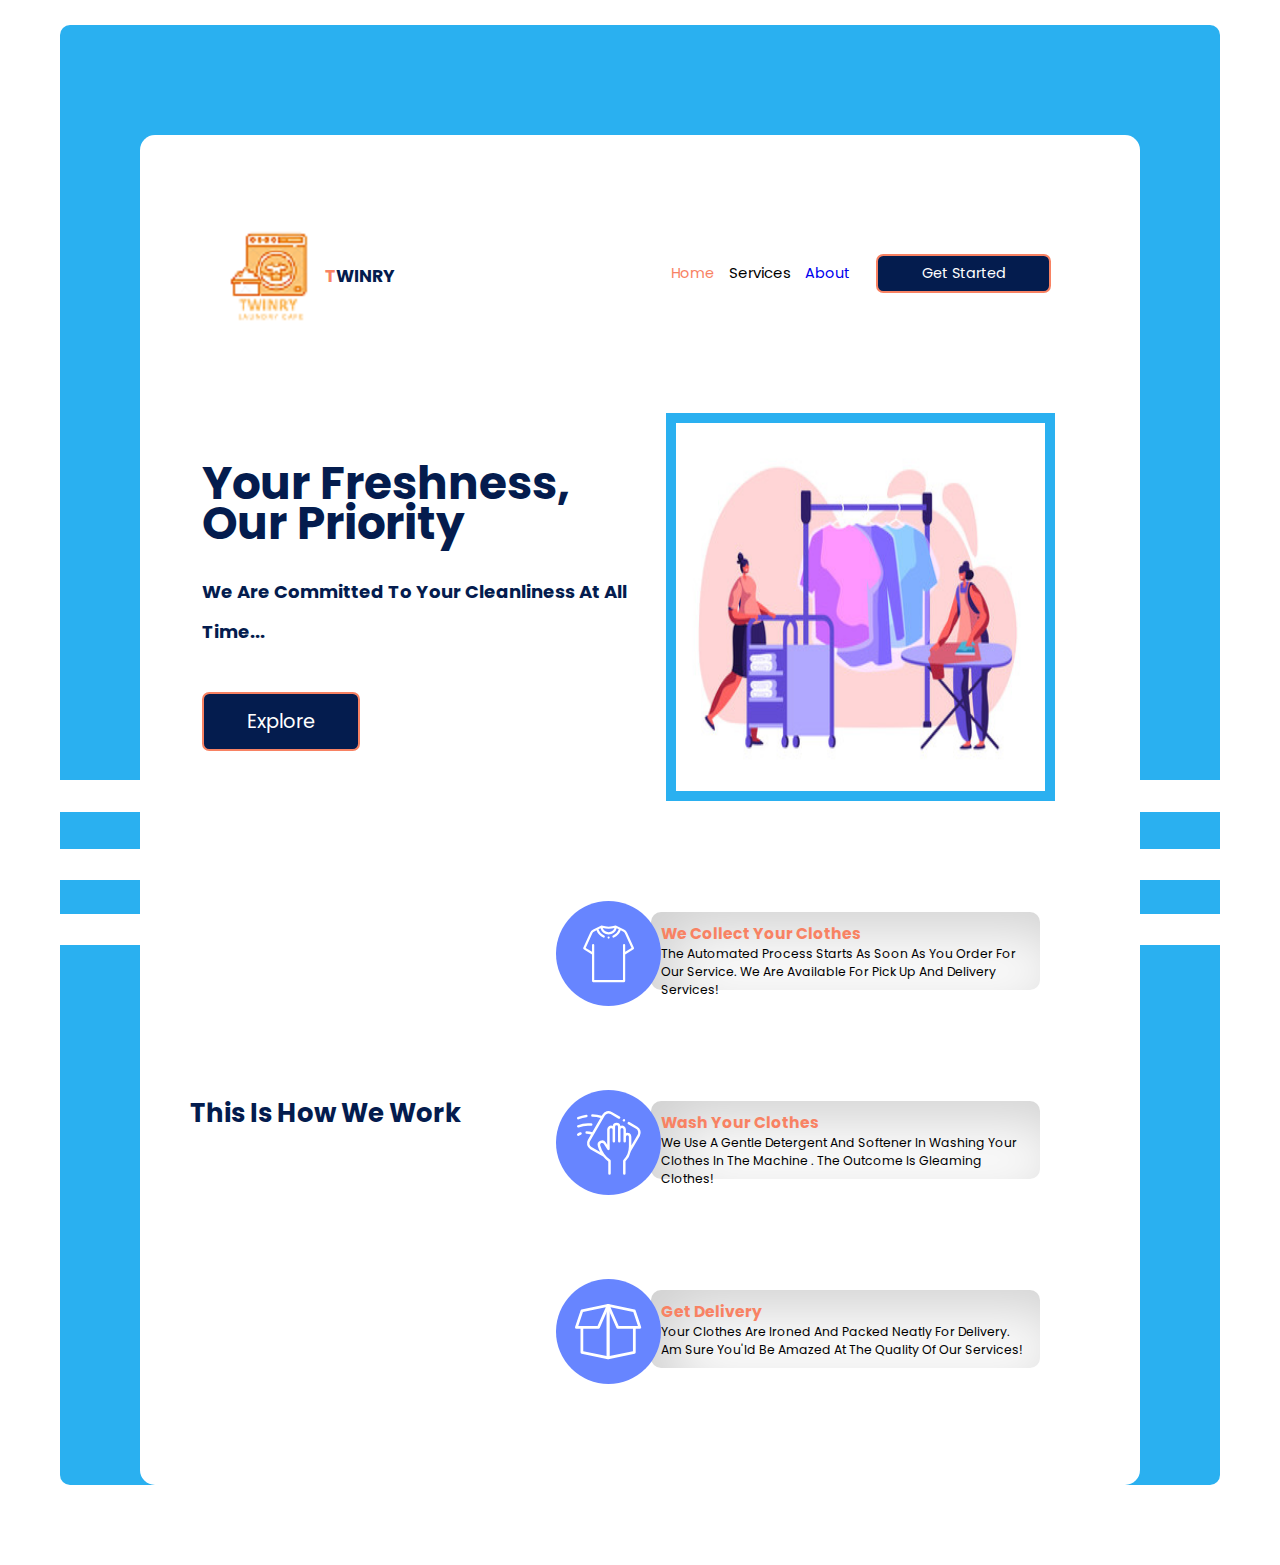
<file: index.html>
<!DOCTYPE html>
<html lang="en">

<head>
    <meta charset="UTF-8">
    <meta http-equiv="X-UA-Compatible" content="IE=edge">
    <meta name="viewport" content="width=device-width, initial-scale=1.0">
    <title>Twinry Laundry Website</title>
    <link rel="stylesheet" href="./css/style.css">
    <link rel="stylesheet" href="https://cdnjs.cloudflare.com/ajax/libs/font-awesome/6.0.0/css/all.min.css" integrity="sha512-9usAa10IRO0HhonpyAIVpjrylPvoDwiPUiKdWk5t3PyolY1cOd4DSE0Ga+ri4AuTroPR5aQvXU9xC6qOPnzFeg==" crossorigin="anonymous" referrerpolicy="no-referrer"
    />
    <script src="https://code.jquery.com/jquery-3.6.0.min.js"></script>

</head>

<body>
    <main>
        <div class="background-main">
            <div class="back-decor1"></div>
            <div class="back-decor2"></div>
            <div class="back-decor3"></div>
            <div class="back-decor4">
                <div class="back-decor5">

                    <div class="navigation">
                        <div class="navbar1">
                            <a href="#"><img src="images/1.png"></a>
                            <h1>
                                <a href="#" class="logo"><span>T</span>winry</a>
                            </h1>
                        </div>

                        <nav class="navbar">
                            <ul>
                                <li><a href="#home" style="color:var(--orange)">home</a></li>
                                <li class="clickable-li" onclick='showDropdown()'>services
                                    <ul id="myDropdown" class="dropdown-content" onmouseleave="closeMe()" ;>
                                        <li><a href="login.html">Transaction History</a></li>
                                        <li><a href="login.html">Make order</a></li>
                                    </ul>
                                </li>
                                <li><a href="#about ">about</a></li>
                                <li><a href="login.html " class="btn ">get started</a></li>
                            </ul>
                        </nav>
                    </div>
                    <div class="content ">
                        <div class="content1 " style="margin-left: 2em; ">
                            <h3 style="font-size:3.5em; padding-bottom:10px; position: relative; ">Your freshness, our priority</h3>
                            <p style="font-size:1.4em; margin-top:1.1em; ">We are Committed to your Cleanliness at all time...</p>

                            <a href="# " class="btn " style="font-weight: normal; font-size:1.5em; ">Explore</a>
                            <a href="# " style="margin-left: 5em; margin-top:3.2em; font-size:1.5em; color: var(--orange); "><i class="fa fas-angle-double-right " id="about "></i></a>
                        </div>
                        <div class="picture-box "><img src="images/ironing.jpg " alt=" "></div>
                    </div>

                    <section class="services-area pt-top border-bottom pb-20 mb-60 ">
                        <div class="container ">
                            <div class="col-xl-7 col-lg-8 ">
                                <div id="desc0 " class="desc0">
                                    <!-- <span class="element " style="font-size:3em; ">Our Process</span> -->
                                    <h2 style="font-size:2em; line-height: 1em; ">This is how we work</h2>
                                </div>
                            </div>

                            <div class="row">
                                <div id="desc1 " class="desc1">
                                    <div class="cat-icon ">
                                        <img src="./images/icon/services-icon1.svg " id="my_image " alt=" " ;>
                                    </div>
                                    <div class="cat-cap ">
                                        <h5><a href="# " style="font-size:1.2em; font-weight: bold; color: var(--orange); ">We collect your clothes</a></h5>
                                        <p style="font-size: .95em; ">The automated process starts as soon as you order for our service. We are available for pick up and delivery services!</p>
                                    </div>
                                </div>


                                <div id="desc2 " class="desc2">
                                    <div class="cat-icon ">
                                        <img src="./images/icon/services-icon2.svg " alt=" ">
                                    </div>
                                    <div class="cat-cap ">
                                        <h5><a href="# " style="font-size:1.2em; font-weight: bold; color: var(--orange); ">Wash your clothes</a></h5>
                                        <p style="font-size: .95em; ">We use a gentle detergent and softener in washing Your clothes in the machine . The outcome is gleaming clothes!</p>
                                    </div>
                                </div>


                                <div id="desc3 " class="desc3">
                                    <div class="cat-icon ">
                                        <img src="./images/icon/services-icon3.svg " alt=" ">
                                    </div>
                                    <div class="cat-cap ">
                                        <h5><a href="# " style="font-size:1.2em; font-weight: bold; color: var(--orange); ">Get delivery</a></h5>
                                        <p style="font-size: .95em; ">Your clothes are ironed and packed neatly for delivery. Am sure you'ld be amazed at the quality of our services!</p>
                                    </div>
                                </div>

                            </div>
                        </div>
                    </section>


                </div>

            </div>
        </div>



        </div>


    </main>

    <script src="./js/jQuery.js "></script>
    <script src="./js/laundry.js "></script>

</body>

</html>
</file>
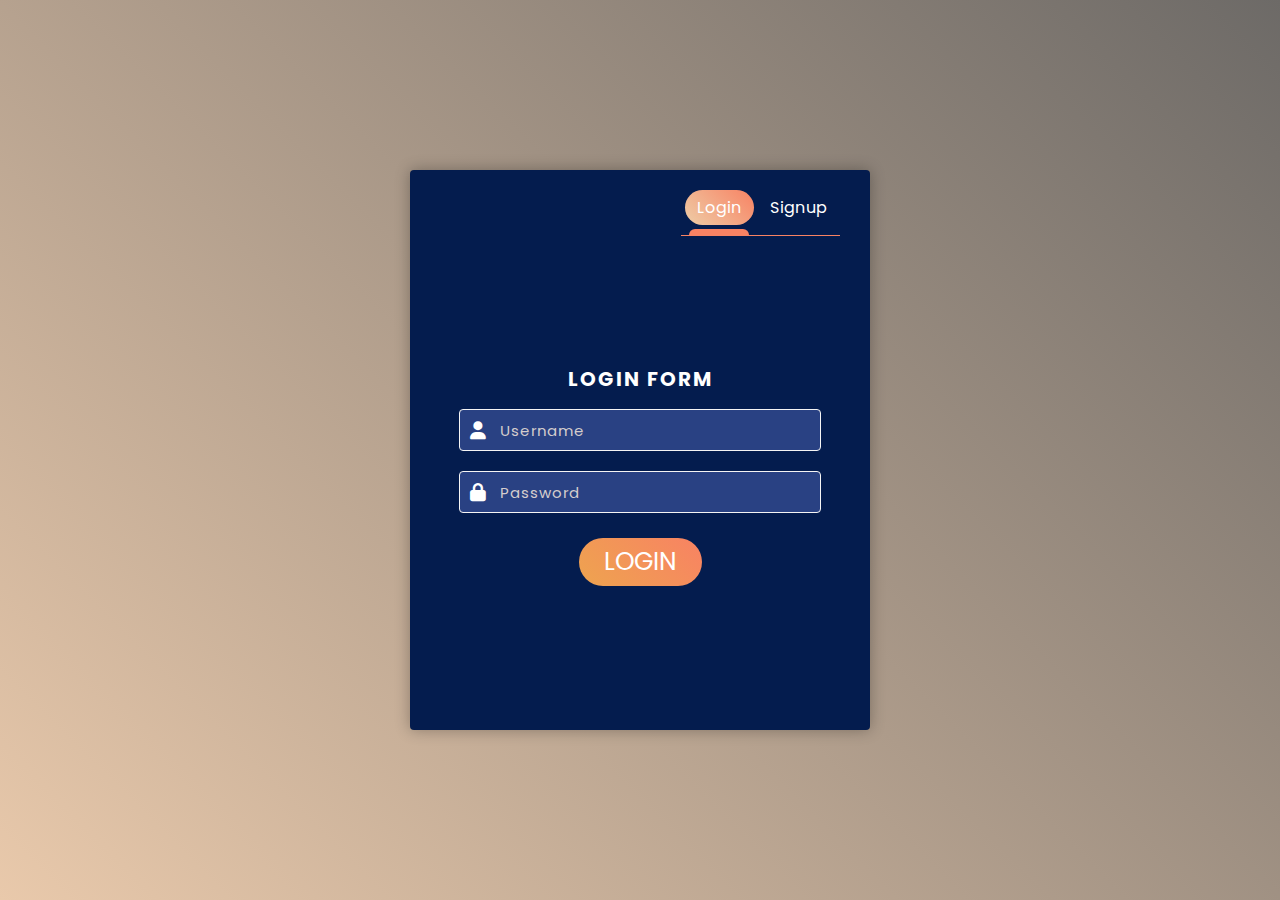
<file: login.html>
<!DOCTYPE html>
<html lang="en">

<head>
    <meta charset="UTF-8">
    <meta http-equiv="X-UA-Compatible" content="IE=edge">
    <meta name="viewport" content="width=device-width, initial-scale=1.0">
    <link rel="stylesheet" href="./css/login.css">
    <link rel="stylesheet" href="https://cdnjs.cloudflare.com/ajax/libs/font-awesome/6.0.0/css/all.min.css" integrity="sha512-9usAa10IRO0HhonpyAIVpjrylPvoDwiPUiKdWk5t3PyolY1cOd4DSE0Ga+ri4AuTroPR5aQvXU9xC6qOPnzFeg==" crossorigin="anonymous" referrerpolicy="no-referrer"
    />
    <script src="https://code.jquery.com/jquery-3.6.0.min.js"></script>
    <title>Product example · Bootstrap v5.2</title>
</head>

<body>
    <div class="container">
        <div class="switch">
            <div class="login" onclick="tab1();">Login</div>
            <div class="signup" onclick="tab2();">Signup</div>
        </div>
        <div class="outer">
            <form action="" id="form">
                <div id="page">
                    <label>Login Form</label>
                    <div class="element">
                        <input type="text" placeholder="Username">
                        <span class="fas fa-user"></span>
                    </div>
                    <div class="element">
                        <input type="text" placeholder="Password">
                        <span class="fas fa-lock"></span>
                    </div>
                    <button id="btn1"><a href="orderform.html">Login</a></button>
                </div>

                <div id="page">
                    <label>Signup Form</label>
                    <div class="element">
                        <input type="text" placeholder="Username">
                        <span class="fas fa-user"></span>
                    </div>
                    <div class="element">
                        <input type="email" placeholder="Email Address">
                        <span class="fas fa-envelope"></span>
                    </div>
                    <div class="element">
                        <input type="text" placeholder="Password">
                        <span class="fas fa-lock"></span>
                    </div>
                    <div class="element">
                        <input type="text" placeholder="Re-type password">
                        <span class="fas fa-lock"></span>
                    </div>

                    <div class="element">
                        <input type="text" placeholder="Gender">
                        <span class="fas fa-genderless"></span>
                    </div>
                    <div class="element">
                        <input type="text" placeholder="Location">
                        <span class="fas fa-location-arrow"></span>
                    </div>

                    <button type="submit" id="btn1" style="background: linear-gradient(-45deg, #eea44f, var(--blue))" ;>Create</button>

                </div>

            </form>
        </div>
    </div>


    <script src="./js/laundry.js"></script>
</body>

</html>
</file>
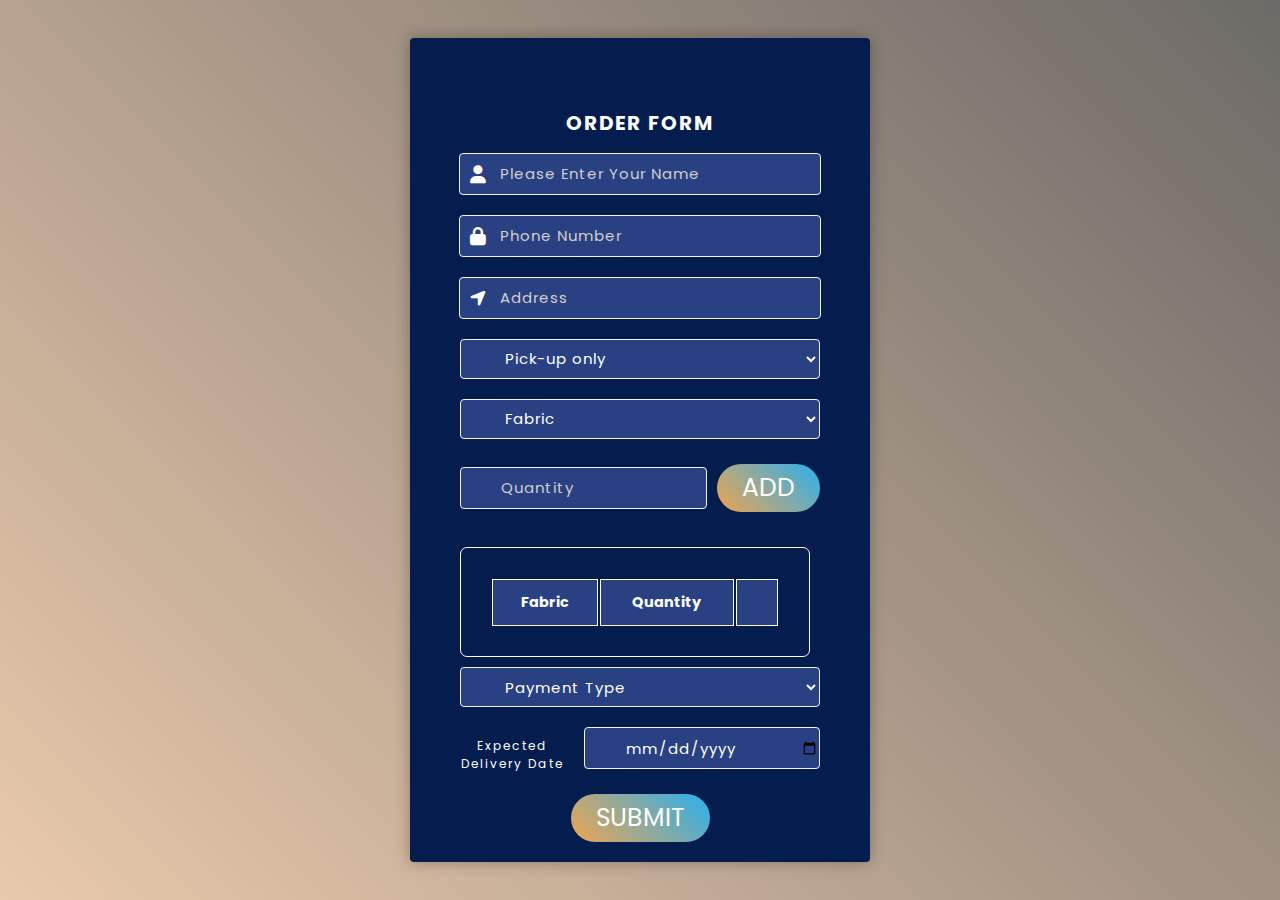
<file: orderform.html>
<!DOCTYPE html>
<html lang="en">

<head>
    <meta charset="UTF-8">
    <meta http-equiv="X-UA-Compatible" content="IE=edge">
    <meta name="viewport" content="width=device-width, initial-scale=1.0">
    <title>Product example · Bootstrap v5.2</title>

    <link rel="stylesheet" href="https://cdnjs.cloudflare.com/ajax/libs/font-awesome/6.0.0/css/all.min.css" integrity="sha512-9usAa10IRO0HhonpyAIVpjrylPvoDwiPUiKdWk5t3PyolY1cOd4DSE0Ga+ri4AuTroPR5aQvXU9xC6qOPnzFeg==" crossorigin="anonymous" referrerpolicy="no-referrer"
    />
    <!-- <link rel="stylesheet" href="https://bootswatch.com/4/quartz/bootstrap.min.css"> -->

    <link rel="stylesheet" href="./css/orderform.css">
    <!-- <link rel="stylesheet" href="./css/bootstrap.min.css"> -->


    <script src="https://code.jquery.com/jquery-3.6.0.min.js"></script>
</head>

<body>

    <div class="container">
        <div class="outer">
            <form class="orderform" id="form">
                <div id="page">
                    <label>Order Form</label>
                    <div class="element">
                        <input type="text" placeholder="Please enter your name">
                        <span class="fas fa-user"></span>
                    </div>

                    <div class="element">
                        <input type="text" placeholder="Phone Number">
                        <span class="fas fa-lock"></span>
                    </div>

                    <div class="element">
                        <input type="text" placeholder="Address">
                        <span class="fas fa-location-arrow"></span>
                    </div>

                    <div class="element">
                        <select class="services" style="width: 90% !important;">
                        <!-- <option value="">Services</option> font-size: 15px; -->
                             <option value="">Pick-up only</option>
                             <option value="">Delivery only</option>
                             <option value="">Pick-up & Delivery</option>
                        </select>
                    </div>
                    <div class="table-element">
                        <div class="element">
                            <select class="services" id="select" style="width: 90% !important;">
                            <option value="">Fabric</option>
                            <option value="Shirt">Shirt</option>
                            <option value="Trousers">Trousers</option>
                            <option value="Skirt">Skirt</option>
                            <option value="Gown">Gown</option>
                            <option value="Towel">Towel</option>
                            <option value="Native">Native</option>
                            <option value="Baby wears">Baby wears</option>
                            <option value="Gown">Gown</option>
                            <option value="Wedding Gown">Wedding Gown</option>
                            <option value="Suits">Suits</option>
                            <option value="Pyjamas">Pyjamas</option>
                            <option value="Bed Sheet">Bed Sheet</option>
                            <option value="Duvet">Duvet</option>

                            
                        </select>

                            <div class="element" style="width: 90% !important; display: flex; align-items: center; justify-content: space-between; margin-left: 20px;">
                                <input type="number" placeholder="Quantity" id="quantity">
                                <button type="submit" id="btn1" style="background: linear-gradient(45deg, #eea44f, var(--blue)); margin-left: 10px; margin-bottom: 25px;">Add</button>
                            </div>
                        </div>

                        <table id="content-display">
                            <thead>
                                <tr>
                                    <th>Fabric</th>
                                    <th>Quantity</th>
                                    <th></th>
                                </tr>
                            </thead>
                            <tbody id="order-list"></tbody>
                        </table>
                    </div>

                    <div class="element">
                        <select class="services" style="width: 90% !important;">
                            <option value="">Payment Type</option>
                            <option value="">Cash</option>
                            <option value="">Card</option>
                    </select>
                    </div>
                    <div class="element" style="width: 95% !important; display: flex;">
                        <label style="text-transform: capitalize; font-weight: normal; float: left; font-size: 12px;">Expected Delivery Date</label>
                        <input type="date" placeholder=" " style="font-size: 15px;">
                    </div>

                    <button type="button" id="btn1" style="background: linear-gradient(45deg, #eea44f, var(--blue))" ;>Submit</button>

                </div>

            </form>
        </div>
    </div>
    <script src="./js/orderform.js"></script>
</body>

</html>
</file>
<file: css/style.css>
@import url('https://fonts.googleapis.com/css2?family=Poppins:wght@200;300;400;500;600;700&family=Roboto:wght@300;400;500&display=swap');
             :root {
                --orange: #F88263;
                --white: #fff;
                --black: rgb(4, 28, 78);
                --blue: #2AB0F0;
            }
            
            * {
                font-family: 'Poppins', sans-serif !important;
                margin: 0;
                padding: 0;
                box-sizing: border-box;
                text-decoration: none;
                font: var(--black);
                font-size: 0.9rem;
                /* color: var(--black); */
                list-style-type: none;
            }
            
            body {
                width: 100%;
                height: 100%;
                background: var(--white);
                font: var(--black);
                text-transform: capitalize;
            }
            
            .background-main {
                display: block;
                min-width: 100vh;
                min-height: 120vh;
                background: var(--blue);
                margin-top: 25px;
                margin-bottom: 10px;
                margin-left: 60px;
                margin-right: 60px;
                padding-top: 30px;
                border-radius: 10px;
            }
            
            .back-decor1 {
                min-width: 91.22%;
                min-height: 3.5vh;
                background: var(--white);
                bottom: -5%;
                position: absolute;
                z-index: 1;
            }
            
            .back-decor2 {
                min-width: 91.22%;
                min-height: 3.5vh;
                background: var(--white);
                bottom: 2.2%;
                position: absolute;
                z-index: 1;
            }
            
            .back-decor3 {
                min-width: 91.22%;
                min-height: 3.5vh;
                background: var(--white);
                bottom: 9.8%;
                position: absolute;
                z-index: 1;
            }
            
            .back-decor4 {
                min-width: 40vh;
                min-height: 150vh;
                background: var(--white);
                margin: 80px;
                border-radius: 15px;
                position: relative;
                z-index: 10;
            }
            
            .navigation {
                width: 100%;
                top: 0;
                left: 0;
                right: 0;
                z-index: 50;
                display: flex;
                align-items: center;
                justify-content: space-between;
                padding: 6em;
            }
            
            .navbar1 {
                display: flex;
            }
            
            .navbar ul li {
                display: inline-block;
            }
            
            .navbar1 h1 a {
                margin-top: 3.5rem;
                margin-left: 0.5rem;
            }
            
            .navigation a img {
                float: left;
            }
            
            .navigation .logo {
                font-size: 1.2rem;
                float: left;
                font-weight: bolder;
                text-transform: uppercase;
                color: var(--black);
            }
            
            .navigation .logo span {
                color: var(--orange);
                font-size: 1.2rem;
            }
            
            .navigation .navbar a {
                font-size: 1rem;
                margin: 0.8rem;
                /*color: var(--black);
                 display: relative;  b4 absolute*/
            }
            
            .navigation .navbar a:hover,
            .navigation .navbar li:hover {
                color: var(--orange);
            }
            /* .navbar ul li .sub-nav ul {
                width: 180px;
                margin-top: 10px;
            } */
            /* .navigation .navbar ul li .sub-nav::before {
                content: "";
                position: absolute;
                top: 13.5%;
                right: 35%;
                z-index: 10;
                transform: translateX(-50%);
                border: 10px solid;
                border-color: transparent transparent #294183 transparent;
            } */
            /* .navbar ul li .sub-nav ul li {
                background-color: #294183;
                font-size: 15px;
                padding: 7px; */
            /* display: block; */
            /* border-bottom: 1px solid #fff;
                border-radius: 5px;
            } */
            /* .navigation .navbar a:hover {
                display: block;
            } */
            
            .clickable-li {
                cursor: pointer;
                font-size: 15px;
            }
            /* .navigation .navbar li:hover>.sub-nav {
                display: block !important;
            }
            
            .navbar ul li .sub-nav ul li,
            .navbar ul li .sub-nav ul li a {
                color: var(--white) !important;
            } */
            
            .btn {
                display: inline-block;
                margin-top: .8rem;
                background: var(--black);
                color: var(--white) !important;
                padding: .5rem 3rem;
                border: .2rem solid var(--orange);
                border-radius: 0.5rem;
                cursor: pointer;
                font-size: 1.7rem;
            }
            
            .btn:hover {
                background: var(--blue);
                color: var(--white);
            }
            
            .content {
                display: grid;
                grid-template-columns: 1fr 1fr;
                grid-gap: 2em;
                margin-left: 2em;
                margin-bottom: 2em;
                color: var(--black);
            }
            
            .content1 {
                margin-top: 40px;
                padding: 10px;
                line-height: 40px;
                font-weight: bold;
            }
            
            .content1 .btn {
                margin-top: 40px;
                margin-right: 20px;
            }
            
            .picture-box {
                width: 27rem;
                height: 27rem;
                border: 10px solid var(--blue);
                float: right;
                justify-content: center;
                object-fit: contain;
            }
            
            .picture-box img {
                width: 25rem;
                height: 25rem;
            }
            
            .container {
                width: 100%;
                display: grid;
                grid-template-columns: 2fr 3fr;
                grid-gap: 2em;
                margin-top: 50px;
            }
            
            .row {
                float: right;
            }
            
            .cat-icon {
                margin-top: 50px;
                margin-bottom: 50px;
            }
            
            .cat-cap {
                margin-right: 100px;
                margin-top: -150px;
                margin-bottom: 100px;
                justify-content: center;
                float: right;
                width: 30em;
                height: 6em;
                padding: 10px;
                border: none;
                border-radius: 10px;
                /* background: rgb(228, 226, 226); */
                box-shadow: inset 20px 20px 60px #d0d0d0, inset -20px -20px 60px #ffffff;
                cursor: pointer;
            }
            
            .cat-cap:hover {
                box-shadow: 20px 20px 60px #d0d0d0, -20px -20px 60px #ffffff;
            }
            
            .desc0 h2 {
                margin-top: 150px;
                margin-left: 50px;
                margin-bottom: 150px;
                margin-right: 50px;
                padding-top: 100px;
                line-height: 30px;
                font-weight: bolder;
                color: var(--black);
            }
            
            #desc1,
            #desc2,
            #desc3 {
                display: grid;
                grid-template-columns: 1fr 2fr;
                margin-top: 5px;
                margin-right: 10px;
                padding-top: 5px;
                padding-right: 30px;
                align-items: center;
                margin-left: 10px;
            }
            
            .dropdown-content {
                display: none;
                position: absolute;
                background-color: var(--white);
                min-width: 100px;
                box-shadow: 0px 8px 16px 0px rgba(0, 0, 0, 0.2);
                padding: 10px 15px;
                margin-top: 12px;
                z-index: 1;
                flex-direction: row;
                border-radius: 10px;
            }
            
            .dropdown-content li {
                border-bottom: 1px solid #294183;
                line-height: 30px;
            }
            
            .dropdown-content::before {
                content: "";
                position: absolute;
                top: -27%;
                right: 75%;
                z-index: 10;
                transform: translateX(-50%);
                border: 10px solid;
                border-color: transparent transparent #294183 transparent;
            }
</file>
<file: css/login.css>
@import url('https://fonts.googleapis.com/css2?family=Poppins:wght@200;300;400;500;600;700&family=Roboto:wght@300;400;500&display=swap');
 :root {
    --orange: #F88263;
    --white: #fff;
    --black: rgb(4, 28, 78);
    --blue: #2AB0F0;
}

* {
    margin: 0;
    padding: 0;
    font-family: "Poppins", sans-serif;
    outline: none;
    color: var(--white);
}

body {
    display: flex;
    min-height: 100vh;
    align-items: center;
    justify-content: center;
    background: linear-gradient(45deg, #e9c9ab, #6d6a67);
}

.container {
    position: relative;
    align-items: center;
    padding: 20px 30px;
    width: 400px;
    background: var(--black);
    border-radius: 4px;
    box-shadow: 0 0 15px rgba(0, 0, 0, 0.3);
}

.container .outer {
    width: 100%;
    margin-top: 40px;
    text-align: center;
    position: relative;
    overflow: hidden;
}

a {
    text-decoration: none;
}

.switch {
    position: absolute;
    right: 30px;
    display: flex;
    border-bottom: 1px solid var(--orange);
}

.switch:after {
    content: "";
    height: 6px;
    width: 60px;
    background: var(--orange);
    border-radius: 60px 60px 0 0;
    position: absolute;
    bottom: 0;
    left: 8px;
    transition: 0.3s ease;
}

.switch.active {
    border-bottom: 1px solid var(--blue);
}

.switch.active:after {
    left: 82px;
    width: 70px;
    background: var(--blue);
}

.login {
    padding: 5px 12px;
    background: linear-gradient(45deg, #eecda7, var(--orange));
    margin-bottom: 10px;
    border-radius: 50px;
    text-align: right;
    margin-left: 4px;
    letter-spacing: 1px;
    cursor: pointer;
    transition: 0.3s ease;
}

.signup {
    padding: 5px 12px;
    margin-bottom: 10px;
    border-radius: 50px;
    text-align: right;
    margin-left: 4px;
    letter-spacing: 1px;
    cursor: pointer;
    transition: 0.3s ease;
}

.outer #form {
    width: 200%;
    position: relative;
    display: flex;
    margin: auto;
    transition: 0.2s ease-in-out;
}

#page {
    margin: auto;
    width: 100%;
}

label {
    display: block;
    margin-bottom: 5px;
    padding: 10px 15px;
    text-align: center;
    letter-spacing: 2px;
    font-size: 20px;
    font-weight: bold;
    text-transform: uppercase;
}

.element {
    position: relative;
}

.element input {
    width: 80%;
    height: 40px;
    border-radius: 4px;
    margin-bottom: 20px;
    background-color: #294183;
    border: 1px solid #f5f4f4;
    padding-left: 40px;
    font-size: 15px;
    letter-spacing: 1px;
}

input::placeholder {
    color: #d4cdcd;
    font-size: 15px;
}

.element span {
    position: absolute;
    left: 30px;
    top: 12px;
    font-size: 18px;
}

#btn1 {
    padding: 5px 25px;
    background: linear-gradient(45deg, #eea44f, var(--orange));
    border-radius: 50px;
    font-size: 25px;
    text-transform: uppercase;
    border: none;
    margin-top: 5px;
    cursor: pointer;
}

#btn1:active {
    transform: scale(1.01);
}
</file>
<file: css/orderform.css>
@import url('https://fonts.googleapis.com/css2?family=Poppins:wght@200;300;400;500;600;700&family=Roboto:wght@300;400;500&display=swap');
:root {
    --orange: #F88263;
    --white: #fff;
    --black: rgb(4, 28, 78);
    --blue: #2AB0F0;
}

* {
    margin: 0;
    padding: 0;
    font-family: 'Poppins', sans-serif;
    outline: none;
    color: var(--white);
    height: auto;
}

body {
    display: flex;
    min-height: 100vh;
    align-items: center;
    justify-content: center;
    background: linear-gradient(45deg, #e9c9ab, #6d6a67);
}

.container {
    position: relative;
    align-items: center;
    padding: 20px 30px;
    width: 400px;
    background: var(--black);
    border-radius: 4px;
    box-shadow: 0 0 15px rgba(0, 0, 0, 0.3);
}

.container .outer {
    width: 100%;
    margin-top: 40px;
    text-align: center;
    position: relative;
}

.outer #form {
    width: 100%;
    position: relative;
    display: flex;
    margin: auto;
    transition: 0.2s ease-in-out;
}

#page {
    margin: auto;
    width: 100%;
}

label {
    display: block;
    margin-bottom: 5px;
    padding: 10px 15px;
    text-align: center;
    letter-spacing: 2px;
    font-size: 20px;
    font-weight: bold;
    text-transform: uppercase;
}

.element,
.services {
    position: relative;
}

.element input,
.services {
    width: 80%;
    height: 40px;
    border-radius: 4px;
    margin-bottom: 20px;
    background-color: #294183;
    border: 1px solid #f5f4f4;
    padding-left: 40px;
    font-size: 15px;
    letter-spacing: 1px;
}

input::placeholder,
.label_input {
    color: #d4cdcd;
    font-size: 15px;
    text-transform: capitalize;
}

.element span {
    position: absolute;
    left: 30px;
    top: 12px;
    font-size: 18px;
}

#btn1 {
    padding: 5px 25px;
    background: linear-gradient(45deg, #eecda7, var(--blue));
    border-radius: 50px;
    font-size: 25px;
    text-transform: uppercase;
    border: none;
    margin-top: 5px;
    cursor: pointer;
}

#btn1:active {
    transform: scale(1.01);
}

table {
    border: 1px solid var(--white);
    margin: 10px 0px 10px 20px;
    font-size: 0.9em;
    min-width: 350px;
    text-align: center;
    padding: 2em;
    border-radius: 7px;
}

table tr,
th {
    background-color: #294183;
    color: var(--white);
    text-align: center;
    border: 1px solid var(--white);
    font-weight: bold;
    padding: 5px;
    border-collapse: collapse;
}

table th {
    padding: 12px 15px;
}

.deleteBtn {
    background-color: #e73010;
    color: var(--white);
    border: 1px solid #e73010;
    padding: 3px;
}
</file>
